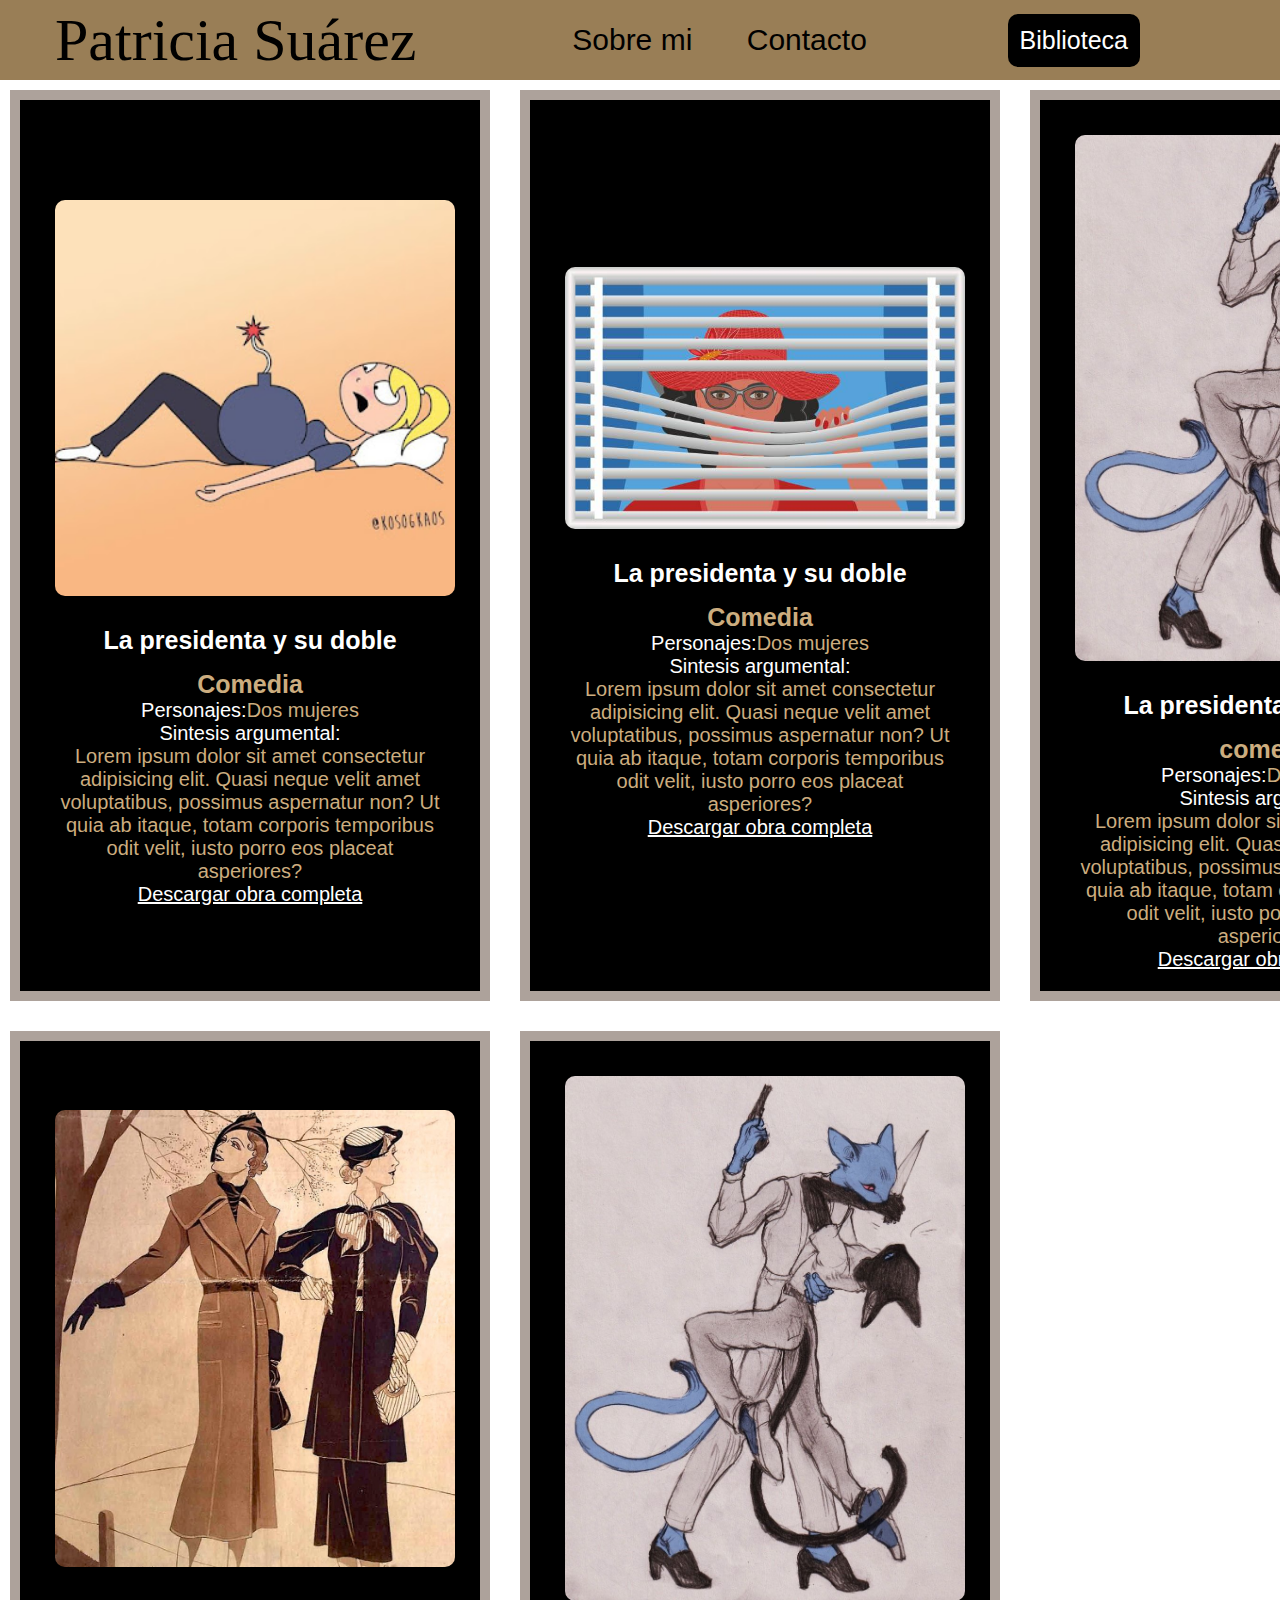
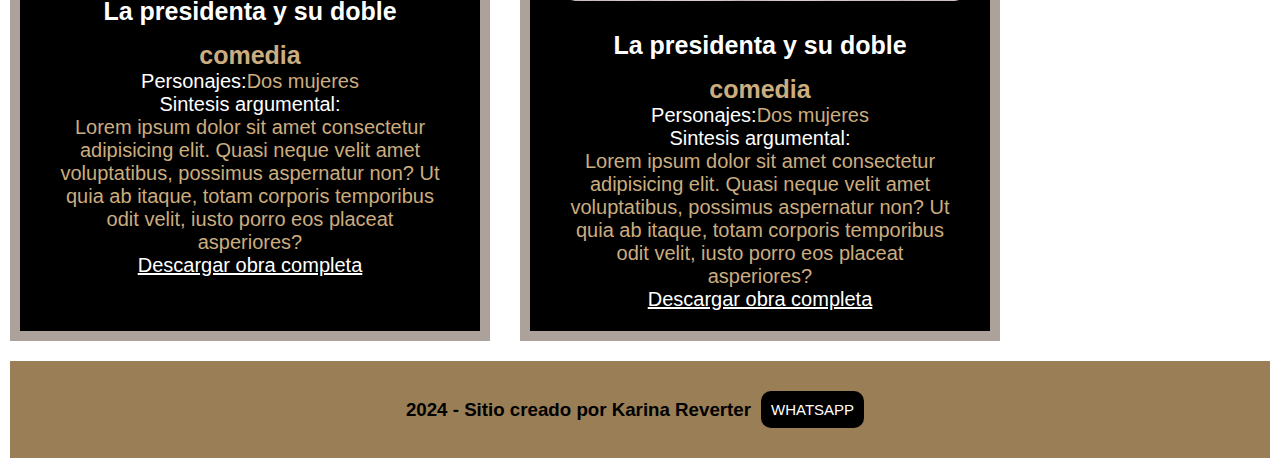
<file: html/comedias.html>
<!DOCTYPE html>
<html lang="en">

<head>
  <meta charset="UTF-8">
  <meta name="viewport" content="width=device-width, initial-scale=1.0">
  <title>Comedias</title>
  <link rel="stylesheet" href="../css/comedias.css">

</head>

<body>

  <body>

    <div class="box1">
      <nav class="navbar">
        <div class="nav-logo">Patricia Suárez</div>
        <div class="nav-items" id="_items">
          <a href="../index.html">Sobre mi</a>
          <a href="../html/contacto.html">Contacto</a>
  
        </div>
  
        <div class="nav-toggle" id="_toggle">
          <span></span>
          <span></span>
          <span></span>
        </div>
  
        <div class="dropdown">
          <button class="dropdown-btn">Biblioteca</button>
          <div class="dropdown-content">
            <a href="../html/comedias.html">Comedias</a>
            <a href="../html/dramas.html">Dramas</a>
            <a href="../html/micro-teatro.html">Micro-teatro</a>
          </div>
        </div>
      </nav>
  
      <main>
  
        <section class="cont-main">
          <div class="carta">
            <div class="img">
              <img src="../fotos/agua-y-aceite.jpg" alt="">
            </div>
            <div class="info">
              <h1>La presidenta y su doble</h1>
              <h2>Comedia</h2>
              <p><span>Personajes:</span>Dos mujeres </p>
  
              <p><Span>Sintesis argumental:</Span></p>
              <p>Lorem ipsum dolor sit amet consectetur adipisicing elit. Quasi neque velit amet
                voluptatibus, possimus aspernatur non? Ut quia ab itaque, totam corporis temporibus odit velit, iusto
                porro
                eos placeat asperiores?</p>
              <a
                href="https://docs.google.com/document/d/1YYvfzWqbXy_TOQM3zTp_gVUT_CBnV3Z0/edit?usp=drive_link&ouid=103988410889711020373&rtpof=true&sd=true">Descargar
                obra completa</a>
            </div>
          </div>
  
          <div class="carta">
            <div class="img">
              <img src="../fotos/amantes-permitidos.jpg" alt="">
            </div>
            <div class="info">
              <h1>La presidenta y su doble</h1>
              <h2>Comedia</h2>
              <p><span>Personajes:</span>Dos mujeres </p>
  
              <p><Span>Sintesis argumental:</Span></p>
              <p>Lorem ipsum dolor sit amet consectetur adipisicing elit. Quasi neque velit amet
                voluptatibus, possimus aspernatur non? Ut quia ab itaque, totam corporis temporibus odit velit, iusto
                porro
                eos placeat asperiores?</p>
              <a
                href="https://docs.google.com/document/d/1YYvfzWqbXy_TOQM3zTp_gVUT_CBnV3Z0/edit?usp=drive_link&ouid=103988410889711020373&rtpof=true&sd=true">Descargar
                obra completa</a>
            </div>
          </div>
  
          <div class="carta">
            <div class="img">
              <img src="../fotos/divorcio.jpg" alt="">
            </div>
            <div class="info">
              <h1>La presidenta y su doble</h1>
              <h2>comedia</h2>
              <p><span>Personajes:</span>Dos mujeres </p>
  
              <p><Span>Sintesis argumental:</Span></p>
              <p>Lorem ipsum dolor sit amet consectetur adipisicing elit. Quasi neque velit amet
                voluptatibus, possimus aspernatur non? Ut quia ab itaque, totam corporis temporibus odit velit, iusto
                porro
                eos placeat asperiores?</p>
              <a
                href="https://docs.google.com/document/d/1YYvfzWqbXy_TOQM3zTp_gVUT_CBnV3Z0/edit?usp=drive_link&ouid=103988410889711020373&rtpof=true&sd=true">Descargar
                obra completa</a>
            </div>
          </div>
  
          <div class="carta">
            <div class="img">
              <img src="../fotos/carmencita.jpg" alt="">
            </div>
            <div class="info">
              <h1>La presidenta y su doble</h1>
              <h2>comedia</h2>
              <p><span>Personajes:</span>Dos mujeres </p>
  
              <p><Span>Sintesis argumental:</Span></p>
              <p>Lorem ipsum dolor sit amet consectetur adipisicing elit. Quasi neque velit amet
                voluptatibus, possimus aspernatur non? Ut quia ab itaque, totam corporis temporibus odit velit, iusto
                porro
                eos placeat asperiores?</p>
              <a
                href="https://docs.google.com/document/d/1YYvfzWqbXy_TOQM3zTp_gVUT_CBnV3Z0/edit?usp=drive_link&ouid=103988410889711020373&rtpof=true&sd=true">Descargar
                obra completa</a>
            </div>
          </div>
  
          <div class="carta">
            <div class="img">
              <img src="../fotos/divorcio.jpg" alt="">
            </div>
            <div class="info">
              <h1>La presidenta y su doble</h1>
              <h2>comedia</h2>
              <p><span>Personajes:</span>Dos mujeres </p>
  
              <p><Span>Sintesis argumental:</Span></p>
              <p>Lorem ipsum dolor sit amet consectetur adipisicing elit. Quasi neque velit amet
                voluptatibus, possimus aspernatur non? Ut quia ab itaque, totam corporis temporibus odit velit, iusto
                porro
                eos placeat asperiores?</p>
              <a
                href="https://docs.google.com/document/d/1YYvfzWqbXy_TOQM3zTp_gVUT_CBnV3Z0/edit?usp=drive_link&ouid=103988410889711020373&rtpof=true&sd=true">Descargar
                obra completa</a>
            </div>
          </div>
  
  
  
        </section>
  
  </main>

  <footer>
    <div class="footer">
        <h3>2024 - Sitio creado por Karina Reverter</h3>

        <div class="contacto">

            <a href="https://wa.me/5493364358686?text=Hola">WHATSAPP</a>
        </div>
    </div>

</footer>


      <script src="../js/nav.js"></script>
      <script src="../js/nav2.js"></script>
</body>

</html>
</file>
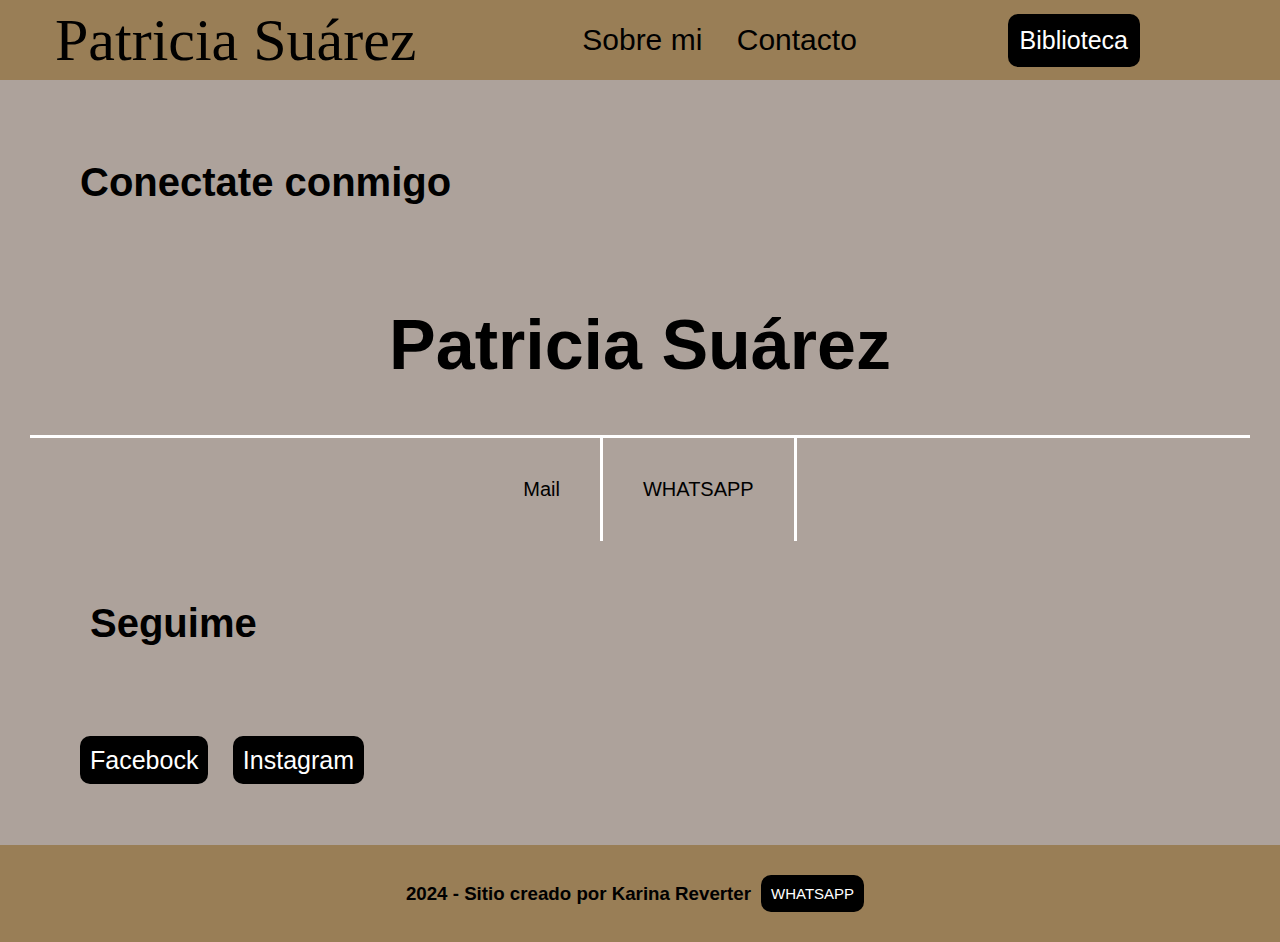
<file: html/contacto.html>
<!DOCTYPE html>
<html lang="en">

<head>
    <meta charset="UTF-8">
    <meta name="viewport" content="width=device-width, initial-scale=1.0">
    <title>contacto</title>
    <link rel="stylesheet" href="../css/contacto.css">
</head>

<body>


    <div class="box1">
        <nav class="navbar">
          <div class="nav-logo">Patricia Suárez</div>
          <div class="nav-items" id="_items">
            <a href="../index.html">Sobre mi</a>
            <a href="../html/contacto.html">Contacto</a>
    
          </div>
    
          <div class="nav-toggle" id="_toggle">
            <span></span>
            <span></span>
            <span></span>
          </div>
    
          <div class="dropdown">
            <button class="dropdown-btn">Biblioteca</button>
            <div class="dropdown-content">
              <a href="../html/comedias.html">Comedias</a>
              <a href="../html/dramas.html">Dramas</a>
              <a href="../html/micro-teatro.html">Micro-teatro</a>
            </div>
          </div>
        </nav>
    </div>
<main>

    <div class="Contactame">
         <h2>Conectate conmigo</h2>
    </div>
    <div class="h1">
       
        <h1>Patricia Suárez</h1>
    </div>
    
    <div class="a">
        <a class="uno" href="">Mail </a>
        <a class="dos" href="">WHATSAPP </a>
       
    </div>

    <div class="seguime">
        <h2>Seguime</h2>
    </div>

    <div class="redes">
        <a href="">Facebock</a>
        <a href="">Instagram</a>
    
    </div>
</main>
    <footer>
        <div class="footer">
            <h3>2024 - Sitio creado por Karina Reverter</h3>

            <div class="contacto">

                <a href="https://wa.me/5493364358686?text=Hola">WHATSAPP</a>
            </div>
        </div>

    </footer>
    <script src="../js/nav.js"></script>
    <script src="../js/nav2.js"></script>
</body>

</html>
</file>
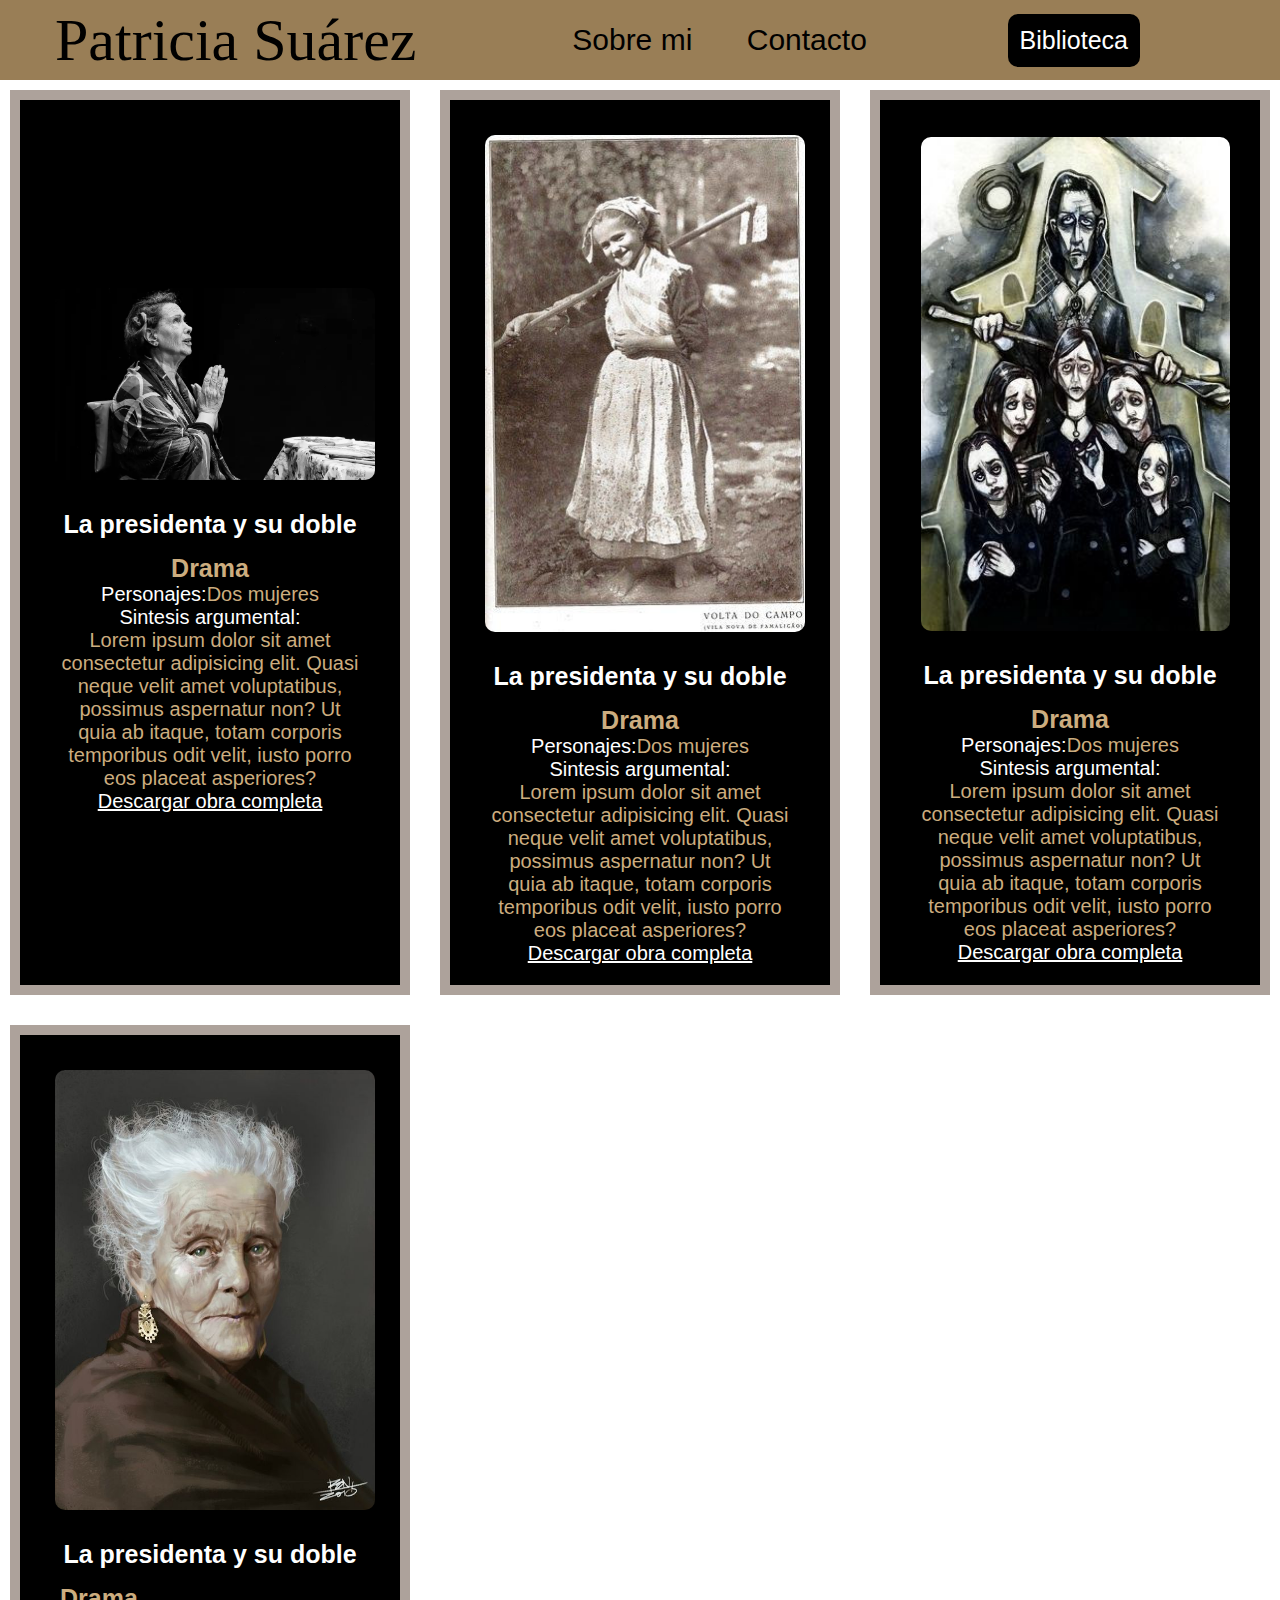
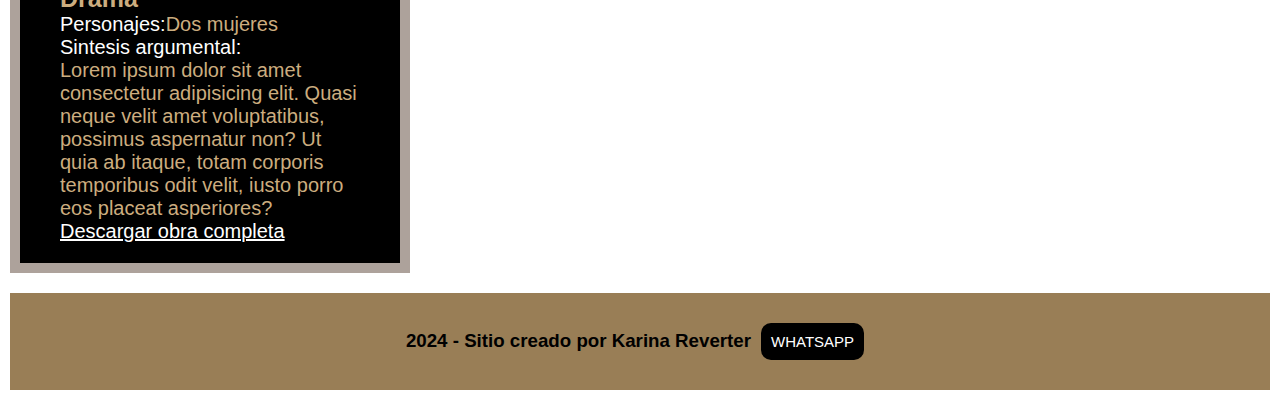
<file: html/dramas.html>
<!DOCTYPE html>
<html lang="en">

<head>
  <meta charset="UTF-8">
  <meta name="viewport" content="width=device-width, initial-scale=1.0">
  <title>Dramas</title>
  <link rel="stylesheet" href="../css/dramas.css">
 
</head>

<body>
 
  <div class="box1">
    <nav class="navbar">
      <div class="nav-logo">Patricia Suárez</div>
      <div class="nav-items" id="_items">
        <a href="../index.html">Sobre mi</a>
        <a href="../html/contacto.html">Contacto</a>

      </div>

      <div class="nav-toggle" id="_toggle">
        <span></span>
        <span></span>
        <span></span>
      </div>

      <div class="dropdown">
        <button class="dropdown-btn">Biblioteca</button>
        <div class="dropdown-content">
          <a href="../html/comedias.html">Comedias</a>
          <a href="../html/dramas.html">Dramas</a>
          <a href="../html/micro-teatro.html">Micro-teatro</a>
        </div>
      </div>
    </nav>

    <main>

      <section class="cont-main">
        <div class="carta">
          <div class="img">
            <img src="../fotos/un-drama-sobre-la-guerra-de-malvinas.jpg" alt="">
          </div>
          <div class="info">
            <h1>La presidenta y su doble</h1>
            <h2>Drama</h2>
            <p><span>Personajes:</span>Dos mujeres </p>

            <p><Span>Sintesis argumental:</Span></p>
            <p>Lorem ipsum dolor sit amet consectetur adipisicing elit. Quasi neque velit amet
              voluptatibus, possimus aspernatur non? Ut quia ab itaque, totam corporis temporibus odit velit, iusto
              porro
              eos placeat asperiores?</p>
            <a
              href="https://docs.google.com/document/d/1YYvfzWqbXy_TOQM3zTp_gVUT_CBnV3Z0/edit?usp=drive_link&ouid=103988410889711020373&rtpof=true&sd=true">Descargar
              obra completa</a>
          </div>
        </div>

        <div class="carta">
          <div class="img">
            <img src="../fotos/benilde.jpg" alt="">
          </div>
          <div class="info">
            <h1>La presidenta y su doble</h1>
            <h2>Drama</h2>
            <p><span>Personajes:</span>Dos mujeres </p>

            <p><Span>Sintesis argumental:</Span></p>
            <p>Lorem ipsum dolor sit amet consectetur adipisicing elit. Quasi neque velit amet
              voluptatibus, possimus aspernatur non? Ut quia ab itaque, totam corporis temporibus odit velit, iusto
              porro
              eos placeat asperiores?</p>
            <a
              href="https://docs.google.com/document/d/1YYvfzWqbXy_TOQM3zTp_gVUT_CBnV3Z0/edit?usp=drive_link&ouid=103988410889711020373&rtpof=true&sd=true">Descargar
              obra completa</a>
          </div>
        </div>

        <div class="carta">
          <div class="img">
            <img src="../fotos/amor-de-bernarda.jpg" alt="">
          </div>
          <div class="info">
            <h1>La presidenta y su doble</h1>
            <h2>Drama</h2>
            <p><span>Personajes:</span>Dos mujeres </p>

            <p><Span>Sintesis argumental:</Span></p>
            <p>Lorem ipsum dolor sit amet consectetur adipisicing elit. Quasi neque velit amet
              voluptatibus, possimus aspernatur non? Ut quia ab itaque, totam corporis temporibus odit velit, iusto
              porro
              eos placeat asperiores?</p>
            <a
              href="https://docs.google.com/document/d/1YYvfzWqbXy_TOQM3zTp_gVUT_CBnV3Z0/edit?usp=drive_link&ouid=103988410889711020373&rtpof=true&sd=true">Descargar
              obra completa</a>
          </div>
        </div>


        <div class="carta">
          <div class="img">
            <img src="../fotos/lyra.jpg" alt="">
          </div>
          <div class="h1-p">
            <h1>La presidenta y su doble</h1>
            <h2>Drama</h2>
            <p><span>Personajes:</span>Dos mujeres </p>

            <p><Span>Sintesis argumental:</Span></p>
            <p>Lorem ipsum dolor sit amet consectetur adipisicing elit. Quasi neque velit amet
              voluptatibus, possimus aspernatur non? Ut quia ab itaque, totam corporis temporibus odit velit, iusto
              porro
              eos placeat asperiores?</p>
            <a
              href="https://docs.google.com/document/d/1YYvfzWqbXy_TOQM3zTp_gVUT_CBnV3Z0/edit?usp=drive_link&ouid=103988410889711020373&rtpof=true&sd=true">Descargar
              obra completa</a>
          </div>
        </div>



      </section>




    </main>
    <footer>
      <div class="footer">
          <h3>2024 - Sitio creado por Karina Reverter</h3>

          <div class="contacto">

              <a href="https://wa.me/5493364358686?text=Hola">WHATSAPP</a>
          </div>
      </div>

  </footer>

 

  <script src="../js/nav.js"></script>
  <script src="../js/nav2.js"></script>


 

</body>

</html>
</file>
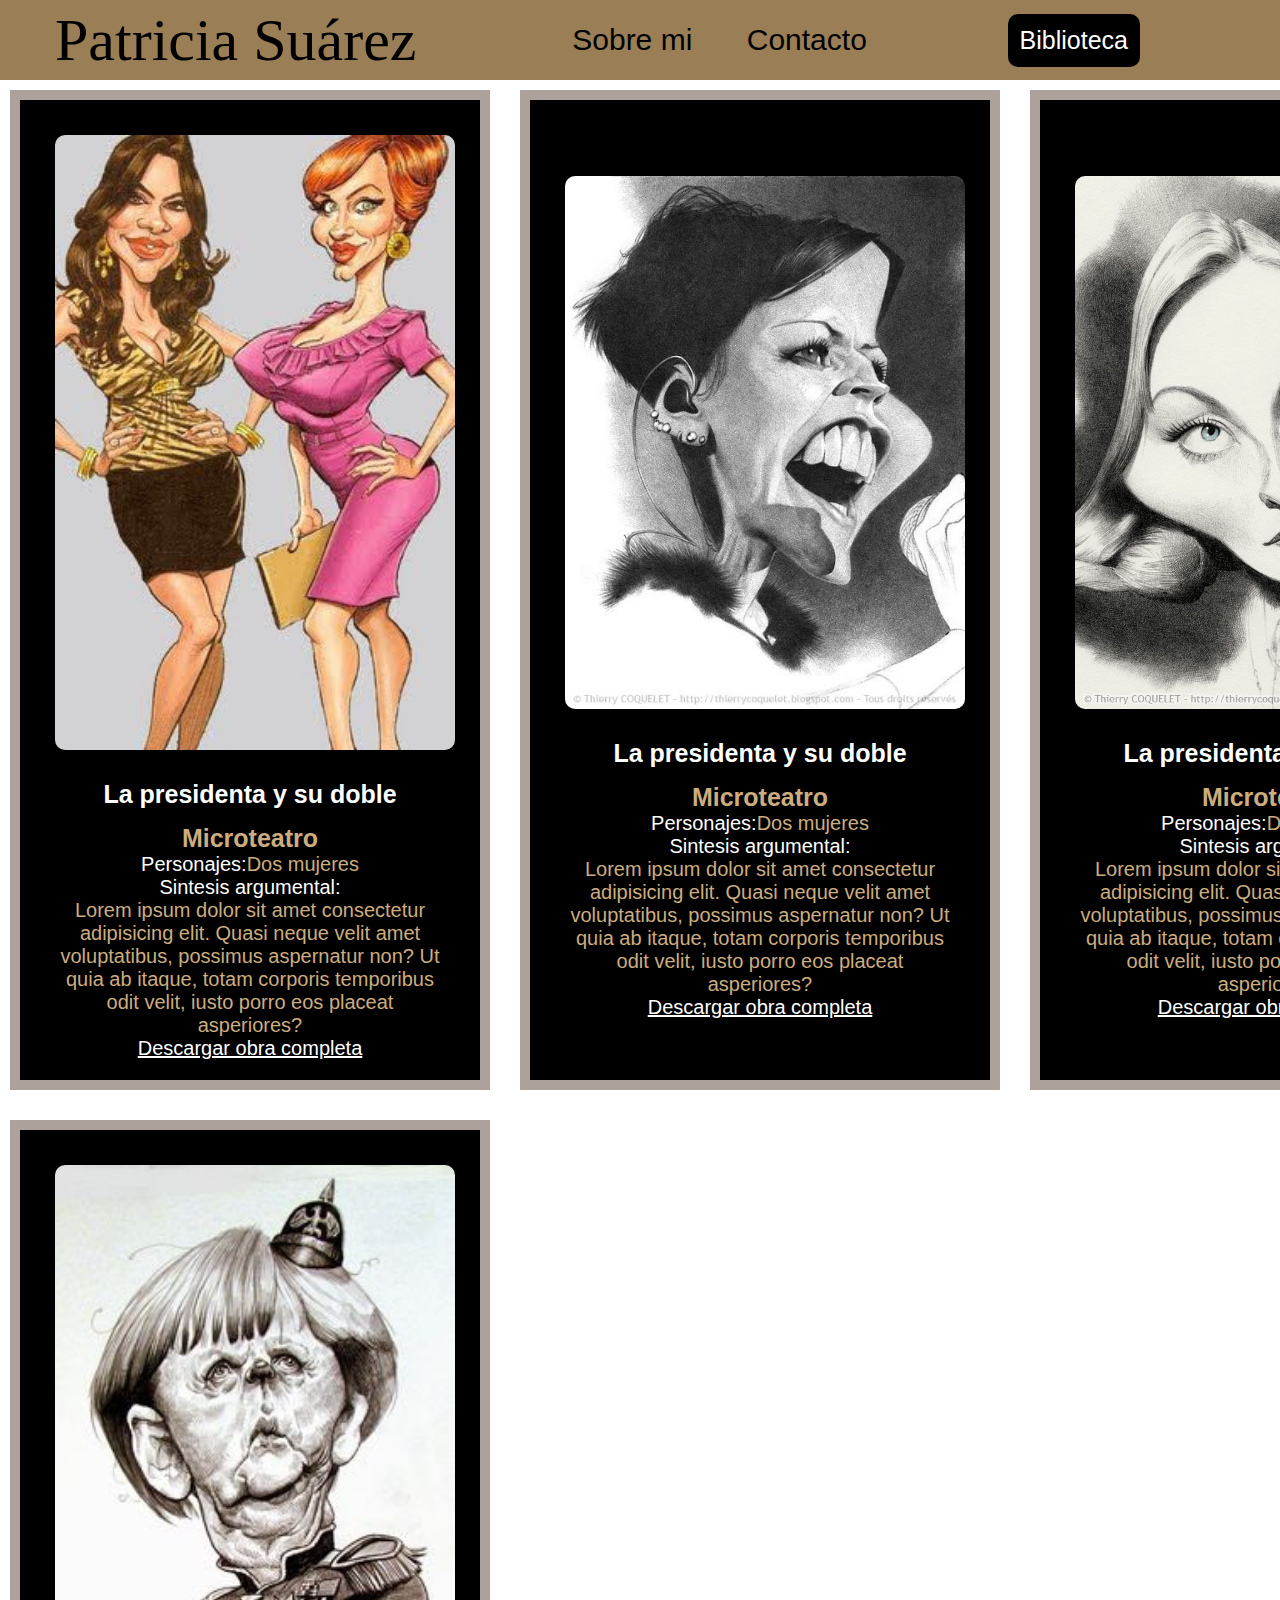
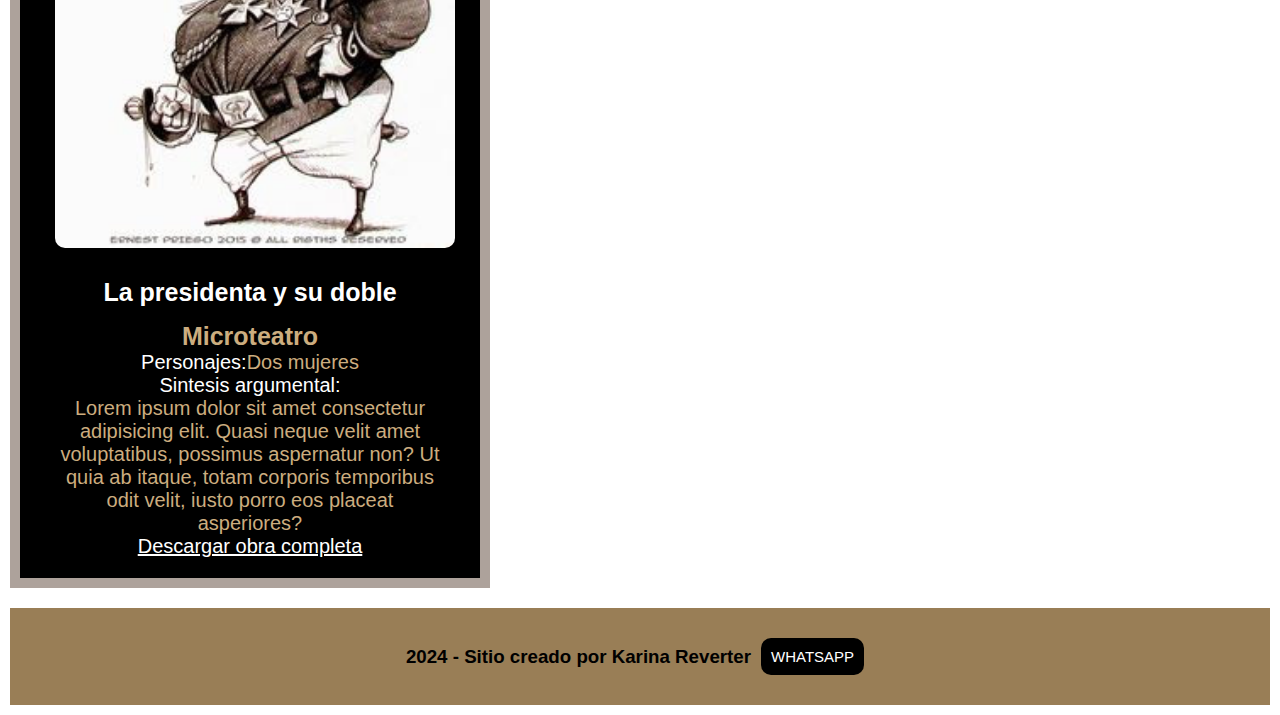
<file: html/micro-teatro.html>
<!DOCTYPE html>
<html lang="es">

<head>
  <meta charset="UTF-8">
  <meta name="viewport" content="width=device-width, initial-scale=1.0">
  <title>Micro teatro</title>
  <link rel="stylesheet" href="../css/micro-teatro.css">

</head>

<body>

  <div class="box1">
    <nav class="navbar">
      <div class="nav-logo">Patricia Suárez</div>
      <div class="nav-items" id="_items">
        <a href="../index.html">Sobre mi</a>
        <a href="../html/contacto.html">Contacto</a>

      </div>

      <div class="nav-toggle" id="_toggle">
        <span></span>
        <span></span>
        <span></span>
      </div>

      <div class="dropdown">
        <button class="dropdown-btn">Biblioteca</button>
        <div class="dropdown-content">
          <a href="../html/comedias.html">Comedias</a>
          <a href="../html/dramas.html">Dramas</a>
          <a href="../html/micro-teatro.html">Micro-teatro</a>
        </div>
      </div>
    </nav>

    <main>

      <section class="cont-main">
       
        <div class="carta">
          <div class="img">
            <img src="../fotos/la-presidenta-y-su-doble.jpg" alt="">
            
          </div>
          <div class="info">
            <h1>La presidenta y su doble</h1>
            <h2>Microteatro</h2>
            <p><span>Personajes:</span>Dos mujeres </p>
            <p><Span>Sintesis argumental:</Span></p>
            <p>Lorem ipsum dolor sit amet consectetur adipisicing elit. Quasi neque velit amet
              voluptatibus, possimus aspernatur non? Ut quia ab itaque, totam corporis temporibus odit velit, iusto
              porro
              eos placeat asperiores?</p>
            <a
              href="https://docs.google.com/document/d/1YYvfzWqbXy_TOQM3zTp_gVUT_CBnV3Z0/edit?usp=drive_link&ouid=103988410889711020373&rtpof=true&sd=true">Descargar
              obra completa</a>
          </div>
        </div>

        <div class="carta">
          <div class="img">
            <img src="../fotos/gobernar-con-amor.jpg" alt="">
            
          </div>
          <div class="info">
            <h1>La presidenta y su doble</h1>
            <h2>Microteatro</h2>
            <p><span>Personajes:</span>Dos mujeres </p>

            <p><Span>Sintesis argumental:</Span></p>
            <p>Lorem ipsum dolor sit amet consectetur adipisicing elit. Quasi neque velit amet
              voluptatibus, possimus aspernatur non? Ut quia ab itaque, totam corporis temporibus odit velit, iusto
              porro
              eos placeat asperiores?</p>
            <a
              href="https://docs.google.com/document/d/1YYvfzWqbXy_TOQM3zTp_gVUT_CBnV3Z0/edit?usp=drive_link&ouid=103988410889711020373&rtpof=true&sd=true">Descargar
              obra completa</a>
          </div>
        </div>

        <div class="carta">
          <div class="img">
            <img src="../fotos/yo-no-como-conejo.jpg" alt="">
           
          </div>
          <div class="info">
            <h1>La presidenta y su doble</h1>
            <h2>Microteatro</h2>
            <p><span>Personajes:</span>Dos mujeres </p>

            <p><Span>Sintesis argumental:</Span></p>
            <p>Lorem ipsum dolor sit amet consectetur adipisicing elit. Quasi neque velit amet
              voluptatibus, possimus aspernatur non? Ut quia ab itaque, totam corporis temporibus odit velit, iusto
              porro
              eos placeat asperiores?</p>
            <a
              href="https://docs.google.com/document/d/1YYvfzWqbXy_TOQM3zTp_gVUT_CBnV3Z0/edit?usp=drive_link&ouid=103988410889711020373&rtpof=true&sd=true">Descargar
              obra completa</a>
          </div>
        </div>

        <div class="carta">
          <div class="img">
            <img src="../fotos/señora-presidenta-y-presidente-de-la-nacion.jpg" alt="">
           
          </div>
          <div class="info">
            <h1>La presidenta y su doble</h1>
            <h2>Microteatro</h2>
            <p><span>Personajes:</span>Dos mujeres </p>

            <p><Span>Sintesis argumental:</Span></p>
            <p>Lorem ipsum dolor sit amet consectetur adipisicing elit. Quasi neque velit amet
              voluptatibus, possimus aspernatur non? Ut quia ab itaque, totam corporis temporibus odit velit, iusto
              porro
              eos placeat asperiores?</p>
            <a
              href="https://docs.google.com/document/d/1YYvfzWqbXy_TOQM3zTp_gVUT_CBnV3Z0/edit?usp=sharing&ouid=103988410889711020373&rtpof=true&sd=true">Descargar
              obra completa</a>
          </div>
        </div>





      </section>




    </main>

    <footer>
      <div class="footer">
        <h3>2024 - Sitio creado por Karina Reverter</h3>

        <div class="contacto">

          <a href="https://wa.me/5493364358686?text=Hola">WHATSAPP</a>
        </div>
      </div>

    </footer>


    <script src="../js/nav.js"></script>
    <script src="../js/nav2.js"></script>



</body>

</html>
</file>
<file: css/comedias.css>
* {
  margin: 0px;
  padding: 0px;
  box-sizing: border-box;
  font-family: 'Lucida Sans', 'Lucida Sans Regular', 'Lucida Grande', 'Lucida Sans Unicode', Geneva, Verdana, sans-serif;
}

.navbar {
  background: rgb(153, 126, 86);
  height: 60px;
  display: flex;
  justify-content: space-between;
  align-items: center; 
 padding: 40px;
}

.nav-logo {
  
  font-size: 60px;
  margin: 15px;
 
  color: black;
font-family: initial;
}

.nav-items a {
  margin: 15px;
  color: black;
  text-decoration: none;
  font-size: 30px;
}

/*::before crea un pseudoelemento que es el primer hijo del elemento seleccionado. Es usado normalmente para añadir contenido
estético a un elemento, usando la propiedad content . Este elemento se muestra en línea con el texto de forma predeterminada.*/

.nav-items a::before {
  content: "";
  position: absolute;
  left: 0;
  bottom: 0;
  width: 0;
  height: 2px;
  background: white;
  transition: all 0.5s;
}

.nav-toggle {
  display: none;
}

/* Estilos para el botón del menú desplegable */
.dropdown-btn {
  background-color: black;
  color: white;
  padding: 12px;
  margin-right: 100px;
  font-size: 25px;
  border: none;
  cursor: pointer;
  border-radius: 10px;
}

/* Estilos para el contenido del menú desplegable */
.dropdown-content {
  display: none;
  position: absolute;
  background-color: #f9f9f9;
  min-width: 160px;
  box-shadow: 0px 8px 16px 0px rgba(0,0,0,0.2);
  z-index: 1;
}

.dropdown-content a {
  color: black;
  padding: 12px 16px;
  text-decoration: none;
  display: block;
}

.dropdown-content a:hover {
  background-color: #ddd;
}

/* Mostrar el contenido del menú desplegable cuando el botón se hace clic */
.show {
  display: block;
}




/*prueba*/
.cont-main{
  display: grid;
  grid-template-columns: 1fr 1fr 1fr;
  gap: 10px;
  background-color: white;

}

.img {
  width: 400px;


}

.img img {
  width: 100%;
  border-radius: 10px;
  margin: 5px;
  display: flex;
  justify-content: center;
  align-items: center;
}

.carta {
  background-color: black;
  display: flex;
  flex-direction: column;
  justify-content: center;
  align-items: center;
  padding: 20px;
  border: solid 10px;
  color:rgb(173, 162, 155);
  margin: 10px;
}

.img {
  margin: 10px;
  

}

.info {
  text-align: center;
}



h1{
  color:white ;
  margin: 15px;
  font-size: 25px;
  text-align: center;
}

h2{
  color: rgb(204, 173, 127);
  margin: 0px 10px;
  font-size: 25px;
  padding: 0px 10px;
  
}

p{
  color: rgb(204, 173, 127);
  margin: 0px 10px;
  font-size: 20px;
  padding: 0px 10px;
 
}
span{
  color:white ;
}

.carta:hover{
  border-color:rgb(153, 126, 86) ;
  cursor: grab;
}

a{
  color: white;
  margin: 0px 10px;
  font-size: 20px;
  padding: 0px 10px;
  
}


.footer{
  display: flex;
  justify-content: center;
  align-items: center;
  background-color: rgb(153, 126, 86);
  margin: 10px;
  padding: 20px;
}

.contacto {
  display: flex;
 justify-content: center;
 
}

.contacto a {
  color: white;
  font-size: 15px;
  text-decoration: none;
  background-color: black;
 margin: 10px;
  padding: 10px;
  border-radius: 10px;
}




@media (max-width: 576px) {
  .img img {
    height: auto;
  }
}


@media (max-width: 768px) {
  .nav-items {
    position: absolute;
    top: 60px;
    left: 0;
    background: black;
    display: flex;
    flex-direction: column;
    width: 100%;
    height: auto;
    transform: translate(-100%);
    transition: 0.3s ease all;
    z-index: 1;
  }

  .nav-items a {
    text-align: center;
    color: rgb(153, 126, 86);
  }

  .nav-logo {

    font-size: 30px;
  }

  .nav-toggle {

    display: flex !important;
    flex-direction: column;
    margin: 15px;
  }

  .nav-toggle span {
    width: 30px;
    height: 4px;
    background: white;
    margin-bottom: 5px;
    border-radius: 2px;
    transform-origin: 5px 0px;
    /*La propiedad CSS transform-origin le permite modificar el origen de las transformaciones de un elemento. Por ejemplo, el transform-origin de la función rotate() es el centro de rotación. (Esta propiedad es aplicada a la primera translación del elemento por el valor negativo de la propiedad.*/
    transition: all 0.2s linear;
  }

  .close span {
    transform: rotate(45deg) translate(0px, 0px);
  }

  .close span:nth-child(2) {
    display: none;

  }

  .close span:nth-child(3) {
    /*nth-child() es una pseudo-clase que selecciona a los elementos en un grupo de hermanos que coinciden con el patrón especificado. La forma en la que se construye dicho patrón es usando palabras clave, valores enteros, una fórmula e incluso selectores.*/
    transform: rotate(-45deg) translate(-5px 1px);
  }

  .open {
    transform: translatex(0) !important
  }


 .cont-main {
      grid-template-columns: 1fr ;
    }

   
  
    h1 {
      font-size: 25px;
    }
   h2 {
      font-size: 20px;
      justify-content: left;
      align-items: start;
    }
   
    p {
      font-size: 14px;
    }

   
    .img{
      width:300px;
     
      
    }

    .img img {
      max-width: 100%;
    }
  }
</file>
<file: css/contacto.css>
* {
  margin: 0px;
  padding: 0px;
  box-sizing: border-box;
  font-family: 'Lucida Sans', 'Lucida Sans Regular', 'Lucida Grande', 'Lucida Sans Unicode', Geneva, Verdana, sans-serif;
}

/* header*/

.navbar {
  background: rgb(153, 126, 86);
  height: 60px;
  display: flex;
  justify-content: space-between;
  align-items: center;
  padding: 40px;
}

.nav-logo {

  font-size: 60px;
  margin: 15px;

  color: black;
  font-family: initial;
}

.nav-items a {
  margin: 15px;
  color: black;
  text-decoration: none;
  font-size: 30px;
}

/*::before crea un pseudoelemento que es el primer hijo del elemento seleccionado. Es usado normalmente para añadir contenido
estético a un elemento, usando la propiedad content . Este elemento se muestra en línea con el texto de forma predeterminada.*/

.nav-items a::before {
  content: "";
  position: absolute;
  left: 0;
  bottom: 0;
  width: 0;
  height: 2px;
  background: white;
  transition: all 0.5s;
}

.nav-toggle {
  display: none;
}

/* Estilos para el botón del menú desplegable */
.dropdown-btn {
  background-color: black;
  color: white;
  padding: 12px;
  margin-right: 100px;
  font-size: 25px;
  border: none;
  cursor: pointer;
  border-radius: 10px;
}

/* Estilos para el contenido del menú desplegable */
.dropdown-content {
  display: none;
  position: absolute;
  background-color: #f9f9f9;
  min-width: 160px;
  box-shadow: 0px 8px 16px 0px rgba(0, 0, 0, 0.2);
  z-index: 1;
}

.dropdown-content a {
  color: black;
  padding: 12px 16px;
  text-decoration: none;
  display: block;
}

.dropdown-content a:hover {
  background-color: #ddd;
}

/* Mostrar el contenido del menú desplegable cuando el botón se hace clic */
.show {
  display: block;
}

/*main*/

main {
  background-color: rgb(173, 162, 155);

}

.Contactame {
  display: flex;
  justify-content: left;
  align-items: left;
  padding: 50px;
  color: black;
  margin-left: 500px;

}



.h1 {
  display: flex;
  justify-content: center;
  align-items: center;
  padding: 30px;
  color: black;
  border: solid;
  border-top: none;
  border-left: none;
  border-right: none;
  border-color: white;
  margin-left: 500px;
  margin-right: 500px;

}
 main h2{
  font-size: 40px;
 }
.h1 h1 {
  font-size: 100px;
}

.a {
  display: flex;
  justify-content: center;


}

.a a {
  text-decoration: none;
  font-size: 20px;
  color: black;
}

.uno {
  padding: 40px;
  border: solid;
  border-top: none;
  border-left: none;
  border-bottom: none;
  border-color: white;
}

.dos {
  padding: 40px;
  border: solid;
  border-top: none;
  border-left: none;
  border-bottom: none;
  border-color: white;
}

.seguime {
  padding: 60px;
}

.redes{
  padding: 40px;
}
.redes a {
  color: white;
  font-size: 25px;
  text-decoration: none;
  background-color: black;
  margin: 10px;
  padding: 10px;
  border-radius: 10px;
}




/*footer*/
.footer {
  display: flex;
  justify-content: center;
  align-items: center;
  background-color: rgb(153, 126, 86);
  
  padding: 20px;
}

.contacto {
  display: flex;
  justify-content: center;

}

.contacto a {
  color: white;
  font-size: 15px;
  text-decoration: none;
  background-color: black;
  margin: 10px;
  padding: 10px;
  border-radius: 10px;
}



@media (max-width: 768px) {
  .nav-items {
    position: absolute;
    top: 60px;
    left: 0;
    background: black;
    display: flex;
    flex-direction: column;
    width: 100%;
    height: auto;
    transform: translate(-100%);
    transition: 0.3s ease all;
    z-index: 1;
  }

  .nav-items a {
    text-align: center;
  }

  .nav-toggle {

    display: flex !important;
    flex-direction: column;
    margin: 15px;
  }

  .nav-toggle span {
    width: 30px;
    height: 4px;
    background: white;
    margin-bottom: 5px;
    border-radius: 2px;
    transform-origin: 5px 0px;
    /*La propiedad CSS transform-origin le permite modificar el origen de las transformaciones de un elemento. Por ejemplo, el transform-origin de la función rotate() es el centro de rotación. (Esta propiedad es aplicada a la primera translación del elemento por el valor negativo de la propiedad.*/
    transition: all 0.2s linear;
  }

  .close span {
    transform: rotate(45deg) translate(0px, 0px);
  }

  .close span:nth-child(2) {
    display: none;

  }

  .close span:nth-child(3) {
    /*nth-child() es una pseudo-clase que selecciona a los elementos en un grupo de hermanos que coinciden con el patrón especificado. La forma en la que se construye dicho patrón es usando palabras clave, valores enteros, una fórmula e incluso selectores.*/
    transform: rotate(-45deg) translate(-5px 1px);
  }

  .open {
    transform: translatex(0) !important
  }

  .nav-logo {
    font-weight: bold;
    font-size: 25px;
    margin: 15px;
    color: white;
  }

  main {
    margin-left: 0;
    margin-right: 0;
  }

  .Contactame, .h1 {
    padding: 20px;
    margin: 0 auto;
    text-align: center;
  }

  .h1 h1 {
    font-size: 50px; /* Adjust as needed */
  }

  .a {
    flex-direction: column; /* Stack buttons vertically */
  }

  .redes a {
    margin: 5px; /* Reduce spacing */
  }

  .footer {
    padding: 10px;
  }
}


@media (min-width: 768px) and (max-width: 1024px) {
  /* Style adjustments for medium screens */
  main {
    padding: 20px;
  }

  .Contactame, .h1 {
    margin: 0 auto;
  }
}

@media (min-width: 1024px) {
  /* Style adjustments for large screens */
  main {
    padding: 30px;
  }

  .Contactame, .h1 {
    margin: 0 auto;
    padding: 50px;
  }

  .h1 h1 {
    font-size: 70px; /* Adjust as needed */
  }
}
</file>
<file: css/dramas.css>
* {
  margin: 0px;
  padding: 0px;
  box-sizing: border-box;
  font-family: 'Lucida Sans', 'Lucida Sans Regular', 'Lucida Grande', 'Lucida Sans Unicode', Geneva, Verdana, sans-serif;
}

.navbar {
  background: rgb(153, 126, 86);
  height: 60px;
  display: flex;
  justify-content: space-between;
  align-items: center; 
 padding: 40px;
}

.nav-logo {
  
  font-size: 60px;
  margin: 15px;
 
  color: black;
font-family: initial;
}

.nav-items a {
  margin: 15px;
  color: black;
  text-decoration: none;
  font-size: 30px;
}

/*::before crea un pseudoelemento que es el primer hijo del elemento seleccionado. Es usado normalmente para añadir contenido
estético a un elemento, usando la propiedad content . Este elemento se muestra en línea con el texto de forma predeterminada.*/

.nav-items a::before {
  content: "";
  position: absolute;
  left: 0;
  bottom: 0;
  width: 0;
  height: 2px;
  background: white;
  transition: all 0.5s;
}

.nav-toggle {
  display: none;
}

/* Estilos para el botón del menú desplegable */
.dropdown-btn {
  background-color: black;
  color: white;
  padding: 12px;
  margin-right: 100px;
  font-size: 25px;
  border: none;
  cursor: pointer;
  border-radius: 10px;
}

/* Estilos para el contenido del menú desplegable */
.dropdown-content {
  display: none;
  position: absolute;
  background-color: #f9f9f9;
  min-width: 160px;
  box-shadow: 0px 8px 16px 0px rgba(0,0,0,0.2);
  z-index: 1;
}

.dropdown-content a {
  color: black;
  padding: 12px 16px;
  text-decoration: none;
  display: block;
}

.dropdown-content a:hover {
  background-color: #ddd;
}

/* Mostrar el contenido del menú desplegable cuando el botón se hace clic */
.show {
  display: block;
}




/*prueba*/
.cont-main{
  display: grid;
  grid-template-columns: 1fr 1fr 1fr;
  gap: 10px;
  background-color: white;

}


.img img{
  width: 100%;
  border-radius: 10px;
  margin: 5px;
  display: flex;
  justify-content: center;
  align-items: center;
}
.carta {
  background-color: black;
  display: flex;
  flex-direction: column;
  justify-content: center;
  align-items: center;
  padding: 20px;
  border: solid 10px;
  color:rgb(173, 162, 155);
  margin: 10px;
}


 .img {
  margin: 10px;
  }

  .info {
    text-align: center;
  }

  h1{
    color:white ;
    margin: 15px;
    font-size: 25px;
    text-align: center;
  }

  
  

h2{
  color: rgb(204, 173, 127);
  margin: 0px 10px;
  font-size: 25px;
  padding: 0px 10px;
  
}

p{
  color: rgb(204, 173, 127);
  margin: 0px 10px;
  font-size: 20px;
  padding: 0px 10px;
 
}
span{
  color:white ;
}

.carta:hover{
  border-color:rgb(153, 126, 86) ;
  cursor: grab;
}

a{
  color: white;
  margin: 0px 10px;
  font-size: 20px;
  padding: 0px 10px;
  
}


.footer{
  display: flex;
  justify-content: center;
  align-items: center;
  background-color: rgb(153, 126, 86);
  margin: 10px;
  padding: 20px;
}

.contacto {
  display: flex;
 justify-content: center;
 
}

.contacto a {
  color: white;
  font-size: 15px;
  text-decoration: none;
  background-color: black;
 margin: 10px;
  padding: 10px;
  border-radius: 10px;
}

@media (max-width: 576px) {
  .img img {
    height: auto;
  }
}


@media (max-width: 768px) {
  .nav-items {
    position: absolute;
    top: 60px;
    left: 0;
    background: black;
    display: flex;
    flex-direction: column;
    width: 100%;
    height: auto;
    transform: translate(-100%);
    transition: 0.3s ease all;
    z-index: 1;
  }

  .nav-items a {
    text-align: center;
    color: rgb(153, 126, 86);
  }

  .nav-logo {

    font-size: 30px;
  }

  .nav-toggle {

    display: flex !important;
    flex-direction: column;
    margin: 15px;
  }

  .nav-toggle span {
    width: 30px;
    height: 4px;
    background: white;
    margin-bottom: 5px;
    border-radius: 2px;
    transform-origin: 5px 0px;
    /*La propiedad CSS transform-origin le permite modificar el origen de las transformaciones de un elemento. Por ejemplo, el transform-origin de la función rotate() es el centro de rotación. (Esta propiedad es aplicada a la primera translación del elemento por el valor negativo de la propiedad.*/
    transition: all 0.2s linear;
  }

  .close span {
    transform: rotate(45deg) translate(0px, 0px);
  }

  .close span:nth-child(2) {
    display: none;

  }

  .close span:nth-child(3) {
    /*nth-child() es una pseudo-clase que selecciona a los elementos en un grupo de hermanos que coinciden con el patrón especificado. La forma en la que se construye dicho patrón es usando palabras clave, valores enteros, una fórmula e incluso selectores.*/
    transform: rotate(-45deg) translate(-5px 1px);
  }

  .open {
    transform: translatex(0) !important
  }


 .cont-main {
      grid-template-columns: 1fr ;
    }

   
  
    h1 {
      font-size: 25px;
    }
   h2 {
      font-size: 20px;
      justify-content: left;
      align-items: start;
    }
   
    p {
      font-size: 14px;
    }

   
    .img{
      width:300px;
     
      
    }

    .img img {
      max-width: 100%;
    }
  }
</file>
<file: css/micro-teatro.css>
* {
  margin: 0px;
  padding: 0px;
  box-sizing: border-box;
  font-family: 'Lucida Sans', 'Lucida Sans Regular', 'Lucida Grande', 'Lucida Sans Unicode', Geneva, Verdana, sans-serif;
}

.navbar {
  background: rgb(153, 126, 86);
  height: 60px;
  display: flex;
  justify-content: space-between;
  align-items: center; 
 padding: 40px;
}

.nav-logo {
  
  font-size: 60px;
  margin: 15px;
 
  color: black;
font-family: initial;
}

.nav-items a {
  margin: 15px;
  color: black;
  text-decoration: none;
  font-size: 30px;
}

/*::before crea un pseudoelemento que es el primer hijo del elemento seleccionado. Es usado normalmente para añadir contenido
estético a un elemento, usando la propiedad content . Este elemento se muestra en línea con el texto de forma predeterminada.*/

.nav-items a::before {
  content: "";
  position: absolute;
  left: 0;
  bottom: 0;
  width: 0;
  height: 2px;
  background: white;
  transition: all 0.5s;
}

.nav-toggle {
  display: none;
}

/* Estilos para el botón del menú desplegable */
.dropdown-btn {
  background-color: black;
  color: white;
  padding: 12px;
  margin-right: 100px;
  font-size: 25px;
  border: none;
  cursor: pointer;
  border-radius: 10px;
}

/* Estilos para el contenido del menú desplegable */
.dropdown-content {
  display: none;
  position: absolute;
  background-color: #f9f9f9;
  min-width: 160px;
  box-shadow: 0px 8px 16px 0px rgba(0,0,0,0.2);
  z-index: 1;
}

.dropdown-content a {
  color: black;
  padding: 12px 16px;
  text-decoration: none;
  display: block;
}

.dropdown-content a:hover {
  background-color: #ddd;
}

/* Mostrar el contenido del menú desplegable cuando el botón se hace clic */
.show {
  display: block;
}




/*prueba*/
.cont-main{
  display: grid;
  grid-template-columns: 1fr 1fr 1fr;
  gap: 10px;
  background-color: white;

}

.img {
  width: 400px;


}

.img img {
  width: 100%;
  border-radius: 10px;
  margin: 5px;
  display: flex;
  justify-content: center;
  align-items: center;
}

.carta {
  background-color: black;
  display: flex;
  flex-direction: column;
  justify-content: center;
  align-items: center;
  padding: 20px;
  border: solid 10px;
  color:rgb(173, 162, 155);
  margin: 10px;
}

.img {
  margin: 10px;
  

}

.info {
  text-align: center;
}



h1{
  color:white ;
  margin: 15px;
  font-size: 25px;
  text-align: center;
}

h2{
  color: rgb(204, 173, 127);
  margin: 0px 10px;
  font-size: 25px;
  padding: 0px 10px;
  
}

p{
  color: rgb(204, 173, 127);
  margin: 0px 10px;
  font-size: 20px;
  padding: 0px 10px;
 
}
span{
  color:white ;
}

.carta:hover{
  border-color:rgb(153, 126, 86) ;
  cursor: grab;
}

a{
  color: white;
  margin: 0px 10px;
  font-size: 20px;
  padding: 0px 10px;
  
}


.footer{
  display: flex;
  justify-content: center;
  align-items: center;
  background-color: rgb(153, 126, 86);
  margin: 10px;
  padding: 20px;
}

.contacto {
  display: flex;
 justify-content: center;
 
}

.contacto a {
  color: white;
  font-size: 15px;
  text-decoration: none;
  background-color: black;
 margin: 10px;
  padding: 10px;
  border-radius: 10px;
}




@media (max-width: 576px) {
  .img img {
    height: auto;
  }
}


@media (max-width: 768px) {
  .nav-items {
    position: absolute;
    top: 60px;
    left: 0;
    background: black;
    display: flex;
    flex-direction: column;
    width: 100%;
    height: auto;
    transform: translate(-100%);
    transition: 0.3s ease all;
    z-index: 1;
  }

  .nav-items a {
    text-align: center;
    color: rgb(153, 126, 86);
  }

  .nav-logo {

    font-size: 30px;
  }

  .nav-toggle {

    display: flex !important;
    flex-direction: column;
    margin: 15px;
  }

  .nav-toggle span {
    width: 30px;
    height: 4px;
    background: white;
    margin-bottom: 5px;
    border-radius: 2px;
    transform-origin: 5px 0px;
    /*La propiedad CSS transform-origin le permite modificar el origen de las transformaciones de un elemento. Por ejemplo, el transform-origin de la función rotate() es el centro de rotación. (Esta propiedad es aplicada a la primera translación del elemento por el valor negativo de la propiedad.*/
    transition: all 0.2s linear;
  }

  .close span {
    transform: rotate(45deg) translate(0px, 0px);
  }

  .close span:nth-child(2) {
    display: none;

  }

  .close span:nth-child(3) {
    /*nth-child() es una pseudo-clase que selecciona a los elementos en un grupo de hermanos que coinciden con el patrón especificado. La forma en la que se construye dicho patrón es usando palabras clave, valores enteros, una fórmula e incluso selectores.*/
    transform: rotate(-45deg) translate(-5px 1px);
  }

  .open {
    transform: translatex(0) !important
  }


 .cont-main {
      grid-template-columns: 1fr ;
    }

   
  
    h1 {
      font-size: 25px;
    }
   h2 {
      font-size: 20px;
      justify-content: left;
      align-items: start;
    }
   
    p {
      font-size: 14px;
    }

   
    .img{
      width:300px;
     
      
    }

    .img img {
      max-width: 100%;
    }
  }
</file>
